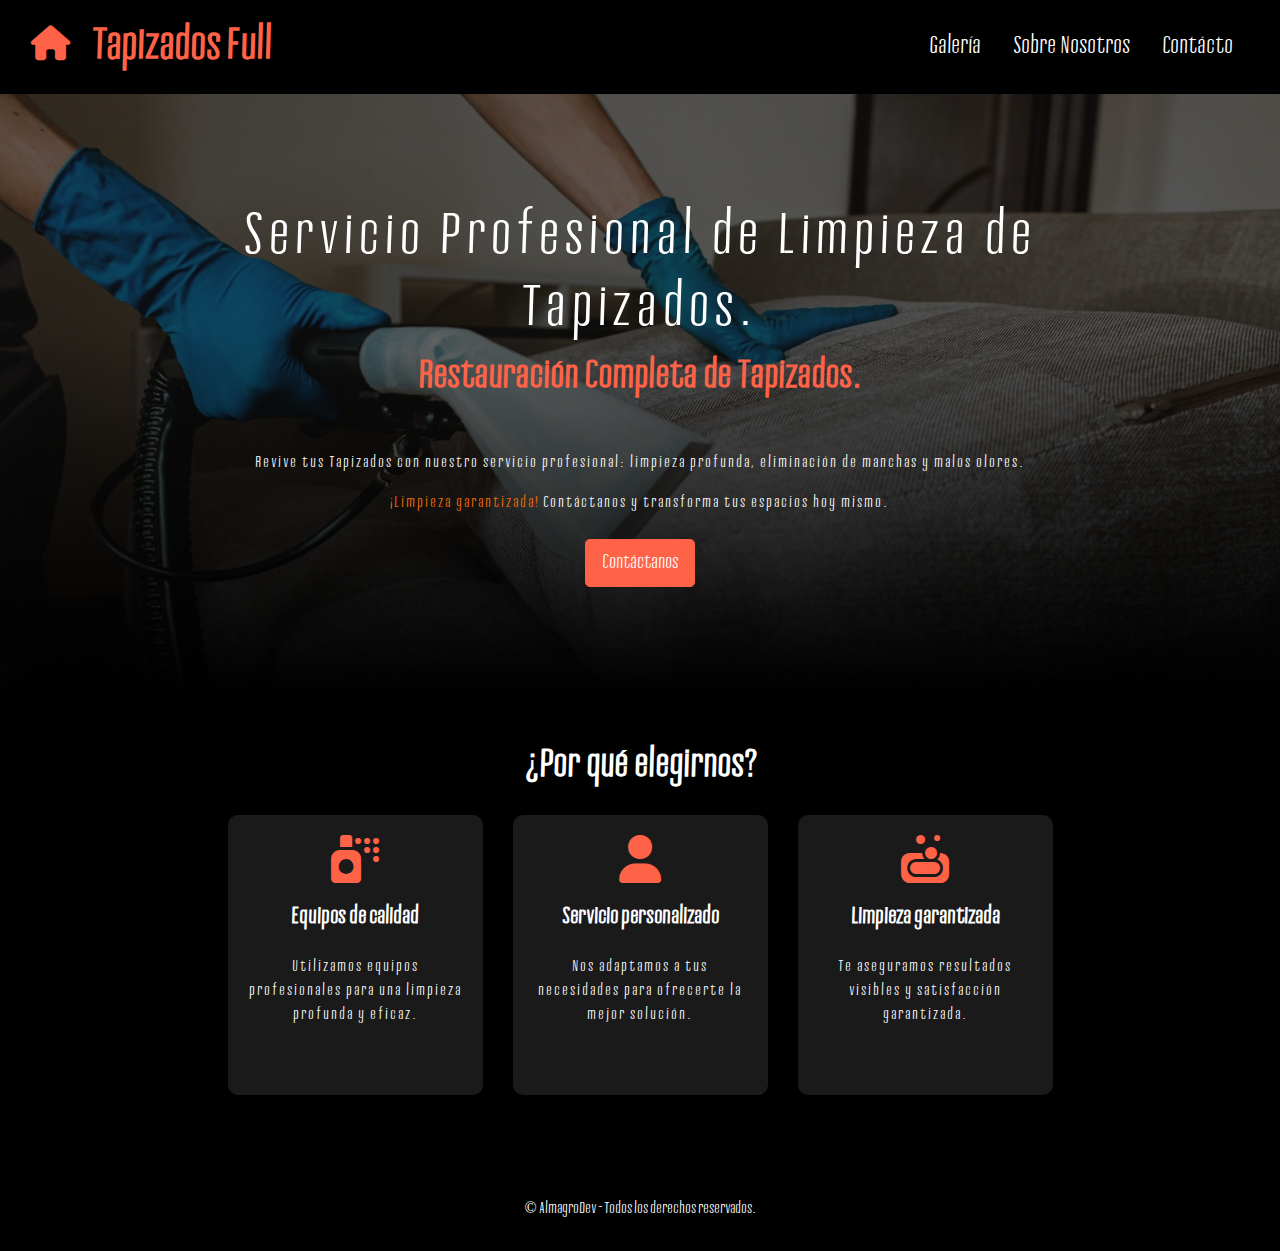
<file: index.html>
<!DOCTYPE html>
<html>
<head>
    <meta charset="utf-8" />
    <meta http-equiv="X-UA-Compatible" content="IE=edge" />
    <meta name="viewport" content="width=device-width, initial-scale=1, shrink-to-fit=no" />
    <meta name="keywords" content="limpieza de tapizados, limpieza profesional, tapicería" />
    <meta name="description" content="Empresa especializada en la limpieza y mantenimiento de tapizados, brindando servicios de calidad para todo tipo de telas y superficies." />
    <meta name="author" content="TapizadosFULL" />
    <title>TapizadosFULL</title>
    <link href="https://stackpath.bootstrapcdn.com/bootstrap/4.5.2/css/bootstrap.min.css" rel="stylesheet">
    <link rel="stylesheet" href="https://cdnjs.cloudflare.com/ajax/libs/font-awesome/6.0.0-beta3/css/all.min.css">
    <link href="https://fonts.googleapis.com/css?family=Poppins:400,600,700&display=swap" rel="stylesheet">
    <link href="css/style.css" rel="stylesheet" />
    <link rel="icon" href="favicon.ico" type="image/x-icon" />
</head>
<body>
    <div class="hero_area">
        <header class="header_section">
            <div class="container-fluid">
                <nav class="navbar navbar-expand-lg custom_nav-container">
                    <a class="navbar-brand" style="color: tomato;" href="index.html">
                        <i class="fas fa-home d-none d-md-inline-block" style="font-size: 35px; position: relative; bottom: 2px;"></i>
                        <span class="ml-3 mr-2">Tapizados Full</span>
                    </a>
                    <button class="navbar-toggler" type="button" data-toggle="collapse" data-target="#navbarSupportedContent" aria-controls="navbarSupportedContent" aria-expanded="false" aria-label="Toggle navigation">
                        <i class="fas fa-bars text-white fa-2x"></i>
                    </button>
                    <div class="collapse navbar-collapse" id="navbarSupportedContent">
                        <div class="d-flex ml-auto flex-column flex-lg-row align-items-center">
                            <ul class="navbar-nav ml-auto">
                                <li class="nav-item"><a class="nav-link" href="galery.html">Galería</a></li>
                                <li class="nav-item"><a class="nav-link" href="about.html">Sobre Nosotros</a></li>
                                <li class="nav-item"><a class="nav-link" href="contact.html">Contácto</a></li>
                            </ul>
                        </div>
                    </div>
                </nav>
            </div>
        </header>

        <section class="index_section position-relative py-5">
            <div class="container-fluid">
                <div class="row justify-content-center">
                    <div class="col-12 col-md-10 col-lg-8 text-center">
                        <div class="detail-box">
                            <h5 class="title-profesional">
                                Servicio Profesional de Limpieza de Tapizados.
                            </h5>
                            <h2 class="text-center d-none d-md-block" style="font-size: 40px;">Restauración Completa de Tapizados.</h2>
                            <p class="d-none d-md-block" style="color: white; margin-top: 50px; letter-spacing: 2px;">
                                Revive tus Tapizados con nuestro servicio profesional: limpieza profunda, eliminación de manchas y malos olores.
                            </p>
                            <p style="letter-spacing: 2px;">
                                <span style="color: #ff6f00;">¡Limpieza garantizada!</span> Contáctanos y transforma tus espacios hoy mismo.
                            </p>
                            <div class="btn-box text-center mt-4">
                                <a href="contact.html" class="btn btn-primary btn-lg">Contáctanos</a>
                            </div>
                        </div>
                    </div>
                </div>
            </div>
        </section>

        <section class="index_services_section position-relative text-center py-5">
            <div class="container">
                <h2 class="text-center" style="color: white; font-weight: bold; font-size: 40px; margin-bottom: 25px;">¿Por qué elegirnos?</h2>
                <div class="row justify-content-center">
                    <div class="col-lg-3 col-md-6 col-12 d-flex flex-column align-items-center mb-4">
                        <div class="index_service_box text-center">
                            <div class="index_service_icon_box">
                                <i class="fas fa-spray-can fa-4x"></i>
                            </div>
                            <div class="index_service_detail_box">
                                <h5>Equipos de calidad</h5>
                                <p class="mt-4 mb-5">Utilizamos equipos profesionales para una limpieza profunda y eficaz.</p>
                            </div>
                        </div>
                    </div>
                    <div class="col-lg-3 col-md-6 col-12 d-flex flex-column align-items-center mb-4">
                        <div class="index_service_box text-center">
                            <div class="index_service_icon_box">
                                <i class="fas fa-user fa-4x"></i>
                            </div>
                            <div class="index_service_detail_box">
                                <h5>Servicio personalizado</h5>
                                <p class="mt-4 mb-5">Nos adaptamos a tus necesidades para ofrecerte la mejor solución.</p>
                            </div>
                        </div>
                    </div>
                    <div class="col-lg-3 col-md-6 col-12 d-flex flex-column align-items-center mb-4">
                        <div class="index_service_box text-center">
                            <div class="index_service_icon_box">
                                <i class="fas fa-soap fa-4x"></i>
                            </div>
                            <div class="index_service_detail_box">
                                <h5>Limpieza garantizada</h5>
                                <p class="mt-4 mb-5">Te aseguramos resultados visibles y satisfacción garantizada.</p>
                            </div>
                        </div>
                    </div>
                </div>
            </div>     
        </section>
    </div>

    <footer class="footer_section">
        <div class="container">
            <p>&copy; AlmagroDev - Todos los derechos reservados.</p>
        </div>
    </footer>

    <!-- SCRIPTS PARA EL MENÚ DESPLEGABLE (SOLO AÑADIDOS AL FINAL) -->
    <script src="https://code.jquery.com/jquery-3.5.1.slim.min.js"></script>
    <script src="https://cdn.jsdelivr.net/npm/popper.js@1.16.1/dist/umd/popper.min.js"></script>
    <script src="https://stackpath.bootstrapcdn.com/bootstrap/4.5.2/js/bootstrap.min.js"></script>
</body>
</html>
</file>
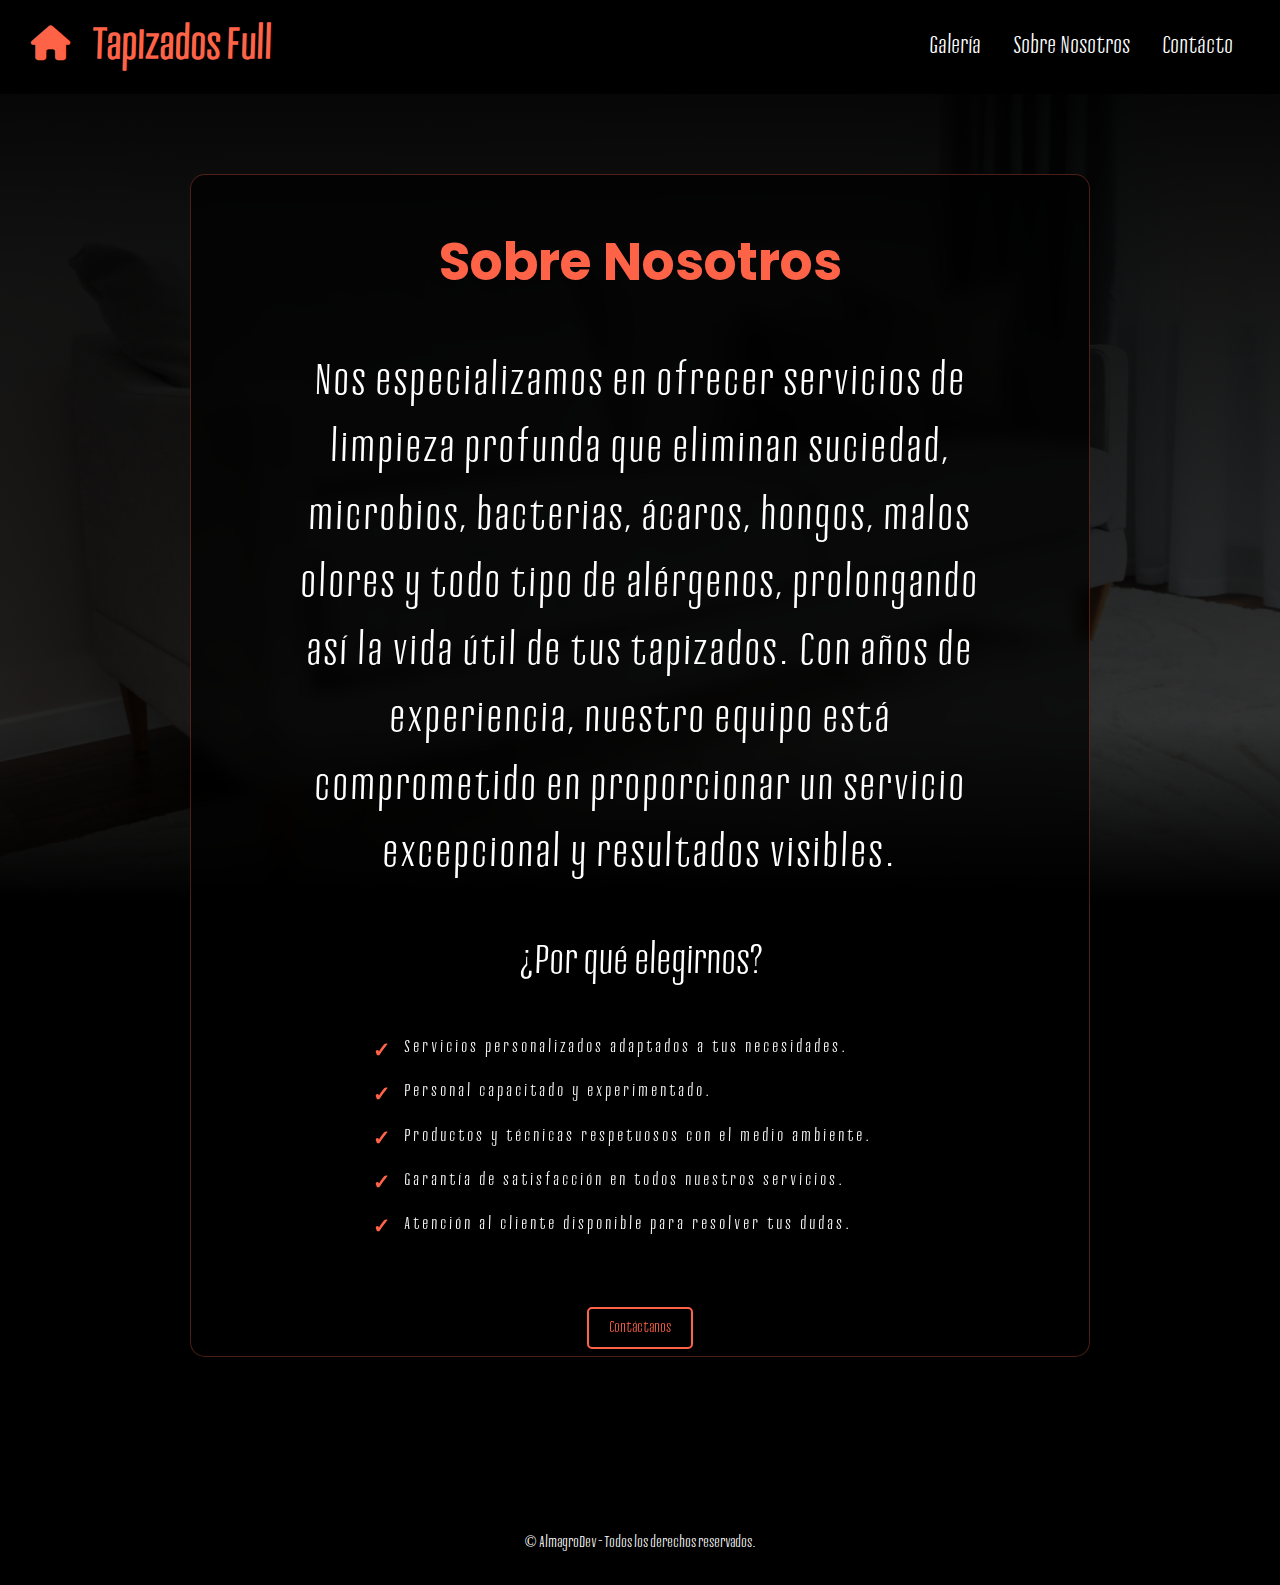
<file: about.html>
<!DOCTYPE html>
<html>

<head>
    <meta charset="utf-8" />
    <meta http-equiv="X-UA-Compatible" content="IE=edge" />
    <meta name="viewport" content="width=device-width, initial-scale=1, shrink-to-fit=no" />
    <meta name="keywords" content="limpieza de tapizados, limpieza profesional, tapicería" />
    <meta name="description"
        content="Empresa especializada en la limpieza y mantenimiento de tapizados, brindando servicios de calidad para todo tipo de telas y superficies." />
    <meta name="author" content="TapizadosFULL" />
    <title>TapizadosFULL</title>
    <link href="https://stackpath.bootstrapcdn.com/bootstrap/4.5.2/css/bootstrap.min.css" rel="stylesheet">
    <link rel="stylesheet" href="https://cdnjs.cloudflare.com/ajax/libs/font-awesome/6.0.0-beta3/css/all.min.css">
    <link href="https://fonts.googleapis.com/css?family=Poppins:400,600,700&display=swap" rel="stylesheet">
    <link href="css/style.css" rel="stylesheet" />
    <link rel="icon" href="favicon.ico" type="image/x-icon" />
</head>

<body>
    <div class="hero_area">
        <header class="header_section">
            <div class="container-fluid">
                <nav class="navbar navbar-expand-lg custom_nav-container">
                    <a class="navbar-brand" style="color: tomato;" href="index.html">
                        <i class="fas fa-home" style="font-size: 35px; position: relative; bottom: 2px;"></i>
                        <span class="ml-3 mr-2">Tapizados Full</span>
                    </a>
                    <button class="navbar-toggler" type="button" data-toggle="collapse"
                        data-target="#navbarSupportedContent" aria-controls="navbarSupportedContent"
                        aria-expanded="false" aria-label="Toggle navigation">
                        <i class="fas fa-bars text-white fa-2x"></i>
                    </button>
                    <div class="collapse navbar-collapse" id="navbarSupportedContent">
                        <div class="d-flex ml-auto flex-column flex-lg-row align-items-center">
                            <ul class="navbar-nav ml-auto">
                                <li class="nav-item"><a class="nav-link" href="galery.html">Galería</a></li>
                                <li class="nav-item"><a class="nav-link" href="about.html">Sobre Nosotros</a></li>
                                <li class="nav-item"><a class="nav-link" href="contact.html">Contácto</a></li>
                            </ul>
                        </div>
                    </div>
                </nav>
            </div>
        </header>

        <section class="about_section">
            <div class="container sobreNosotros mb-4">
                <h2 class="m-2 p-5 text-center" style="color:tomato; font-family: 'Poppins', sans-serif; font-size: 52px; font-weight: bold;">Sobre Nosotros</h2>
                <p class="text-center" style="color:rgb(255, 255, 255);width: 100%; max-width: 80%; margin: 0 auto; font-size: 45px; letter-spacing: 2px;">
                    Nos especializamos en ofrecer servicios de limpieza profunda que eliminan suciedad, microbios, bacterias, ácaros, hongos, malos olores y todo tipo de alérgenos, prolongando así la vida útil de tus tapizados. Con años de experiencia, nuestro equipo está comprometido en proporcionar un servicio excepcional y resultados visibles.
                </p>
               
                <h3 class="text-center mt-5" style="color:white; font-size: 42px;">¿Por qué elegirnos?</h3>
                <ul class="p-3 text-center" style="color:white">
                    <li>Servicios personalizados adaptados a tus necesidades.</li>
                    <li>Personal capacitado y experimentado.</li>
                    <li>Productos y técnicas respetuosos con el medio ambiente.</li>
                    <li>Garantía de satisfacción en todos nuestros servicios.</li>
                    <li>Atención al cliente disponible para resolver tus dudas.</li>
                </ul>
                
                <div class="btn-box text-center p-3">
                    <a href="contact.html" class="btn-contact">Contáctanos</a>
                </div>
            </div>
        </section>
      
        <footer class="footer_section">
            <div class="container">
                <p>&copy; AlmagroDev - Todos los derechos reservados.</p>
            </div>
        </footer>

        <!-- Scripts necesarios para el menú desplegable -->
        <script src="https://code.jquery.com/jquery-3.5.1.slim.min.js"></script>
        <script src="https://cdn.jsdelivr.net/npm/popper.js@1.16.1/dist/umd/popper.min.js"></script>
        <script src="https://stackpath.bootstrapcdn.com/bootstrap/4.5.2/js/bootstrap.min.js"></script>
</body>
</html>
</file>
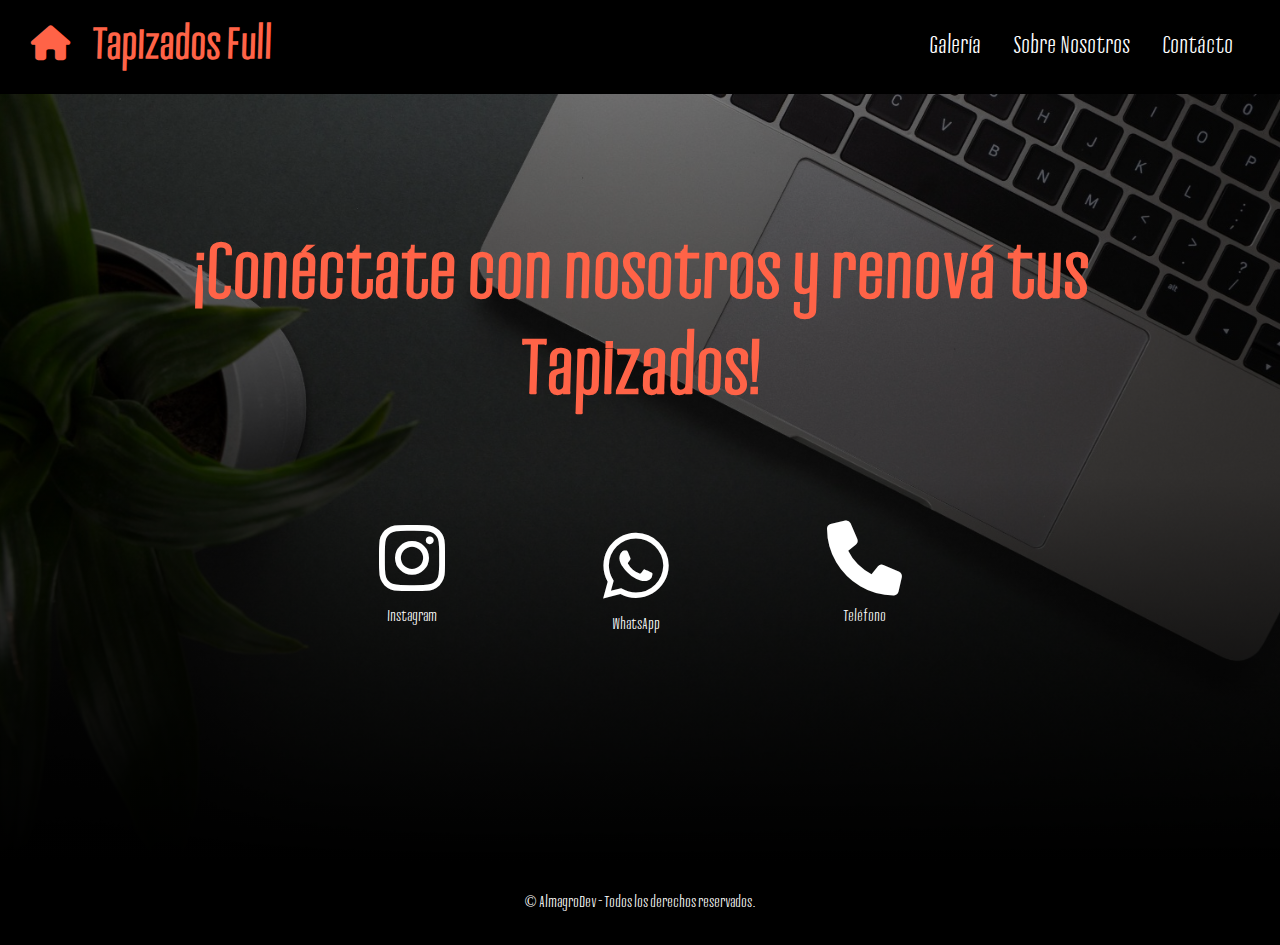
<file: contact.html>
<!DOCTYPE html>
<html>

<head>
    <meta charset="utf-8" />
    <meta http-equiv="X-UA-Compatible" content="IE=edge" />
    <meta name="viewport" content="width=device-width, initial-scale=1, shrink-to-fit=no" />
    <meta name="keywords" content="limpieza de tapizados, limpieza profesional, tapicería" />
    <meta name="description"
        content="Empresa especializada en la limpieza y mantenimiento de tapizados, brindando servicios de calidad para todo tipo de telas y superficies." />
    <meta name="author" content="TapizadosFULL" />
    <title>TapizadosFULL - Contacto</title>
    <link href="https://stackpath.bootstrapcdn.com/bootstrap/4.5.2/css/bootstrap.min.css" rel="stylesheet">
    <link rel="stylesheet" href="https://cdnjs.cloudflare.com/ajax/libs/font-awesome/6.0.0-beta3/css/all.min.css">
    <link href="https://fonts.googleapis.com/css?family=Poppins:400,600,700&display=swap" rel="stylesheet">
    <link href="css/style.css" rel="stylesheet" />
    <link rel="icon" href="favicon.ico" type="image/x-icon" />
</head>

<body>
    <div class="hero_area">
        <header class="header_section">
            <div class="container-fluid">
                <nav class="navbar navbar-expand-lg custom_nav-container">
                    <a class="navbar-brand" style="color: tomato;" href="index.html">
                        <i class="fas fa-home" style="font-size: 35px; position: relative; bottom: 2px;"></i>
                        <span class="ml-3 mr-2">Tapizados Full</span>
                    </a>
                    <button class="navbar-toggler" type="button" data-toggle="collapse"
                        data-target="#navbarSupportedContent" aria-controls="navbarSupportedContent"
                        aria-expanded="false" aria-label="Toggle navigation">
                        <i class="fas fa-bars text-white fa-2x"></i> <!-- Ícono de menú añadido aquí -->
                    </button>
                    <div class="collapse navbar-collapse" id="navbarSupportedContent">
                        <div class="d-flex ml-auto flex-column flex-lg-row align-items-center">
                            <ul class="navbar-nav ml-auto">
                                <li class="nav-item"><a class="nav-link" href="galery.html">Galería</a></li>
                                <li class="nav-item"><a class="nav-link" href="about.html">Sobre Nosotros</a></li>
                                <li class="nav-item"><a class="nav-link" href="contact.html">Contácto</a></li>
                            </ul>
                        </div>
                    </div>
                </nav>
            </div>
        </header>

        <section class="contact_links_section layout_padding2">
            <div class="container text-center p-4" style="border-radius: 55px;">
                <h3 style="color: tomato; font-size: 80px; font-weight: bold; margin-top: -50px; margin-bottom: 100px;">
                    ¡Conéctate con nosotros y renová tus Tapizados!
                </h3>
 
                <div class="contact_links d-flex justify-content-center m-4 flex-column flex-md-row" style="gap: 50px;">
                    <a href="https://www.instagram.com/limpiezadetapizadosfull/" target="_blank"
                        class="contact_link mx-2">
                        <i class="fab fa-instagram fa-3x" style="color: white;"></i>
                        <p style="color: white;">Instagram</p>
                    </a>
                    <a href="https://wa.me/59891033270" target="_blank" class="contact_link mt-2">
                        <i class="fab fa-whatsapp fa-3x" style="color: white; margin-inline: 100px;"></i>
                        <p style="color: white;">WhatsApp</p>
                    </a>
                    <a href="tel:+59891033270" class="contact_link mx-2">
                        <i class="fas fa-phone fa-3x" style="color: white;"></i>
                        <p style="color: white;">Teléfono</p>
                    </a>
                </div>
            </div>
        </section>

        <footer class="footer_section">
            <div class="container">
                <p>&copy; AlmagroDev - Todos los derechos reservados.</p>
            </div>
        </footer>
    </div>

    <!-- Scripts necesarios para Bootstrap -->
    <script src="https://code.jquery.com/jquery-3.5.1.slim.min.js"></script>
    <script src="https://cdn.jsdelivr.net/npm/popper.js@1.16.1/dist/umd/popper.min.js"></script>
    <script src="https://stackpath.bootstrapcdn.com/bootstrap/4.5.2/js/bootstrap.min.js"></script>
</body>
</html>
</file>
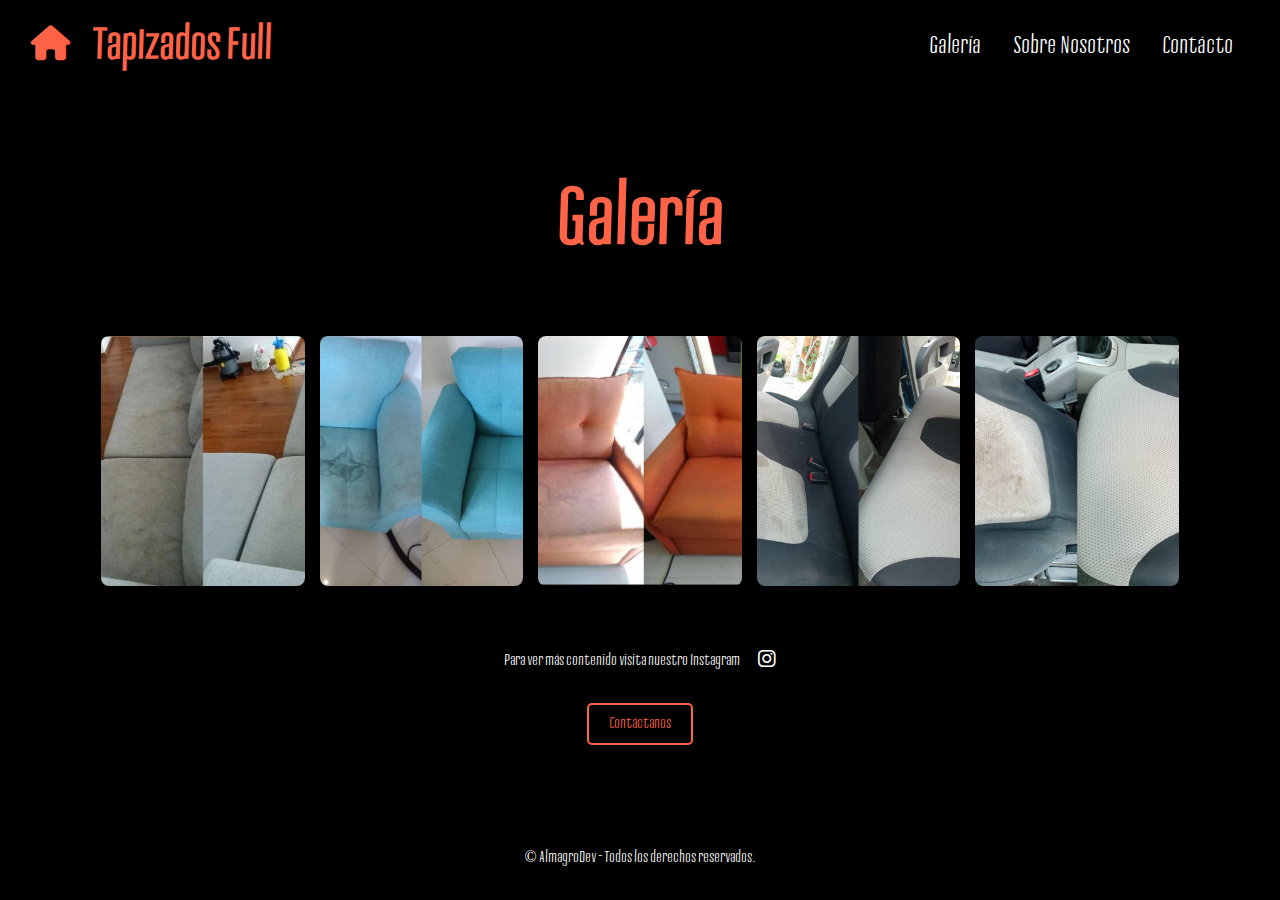
<file: galery.html>
<!DOCTYPE html>
<html>

<head>
  <meta charset="utf-8" />
  <meta http-equiv="X-UA-Compatible" content="IE=edge" />
  <meta name="viewport" content="width=device-width, initial-scale=1, shrink-to-fit=no" />
  <meta name="keywords" content="limpieza de tapizados, limpieza profesional, tapicería" />
  <meta name="description"
    content="Empresa especializada en la limpieza y mantenimiento de tapizados, brindando servicios de calidad para todo tipo de telas y superficies." />
  <meta name="author" content="TapizadosFULL" />
  <title>TapizadosFULL</title>
  <link href="https://stackpath.bootstrapcdn.com/bootstrap/4.5.2/css/bootstrap.min.css" rel="stylesheet" />
  <link rel="stylesheet" href="https://cdnjs.cloudflare.com/ajax/libs/font-awesome/6.0.0-beta3/css/all.min.css" />
  <link href="https://fonts.googleapis.com/css?family=Poppins:400,600,700&display=swap" rel="stylesheet" />
  <link href="css/style.css" rel="stylesheet" />
  <link rel="icon" href="favicon.ico" type="image/x-icon" />
</head>

<body>
  <div class="hero_area">
    <header class="header_section">
      <div class="container-fluid">
        <nav class="navbar navbar-expand-lg custom_nav-container">
          <a class="navbar-brand" style="color: tomato;" href="index.html">
            <i class="fas fa-home" style="font-size: 35px; position: relative; bottom: 2px"></i>
            <span class="ml-3 mr-2 spanNAV">Tapizados Full</span>
          </a>
          <button class="navbar-toggler" type="button" data-toggle="collapse" data-target="#navbarSupportedContent"
            aria-controls="navbarSupportedContent" aria-expanded="false" aria-label="Toggle navigation">
            <i class="fas fa-bars text-white fa-2x"></i> <!-- Ícono de menú añadido aquí -->
          </button>
          <div class="collapse navbar-collapse" id="navbarSupportedContent">
            <div class="d-flex ml-auto flex-column flex-lg-row align-items-center">
              <ul class="navbar-nav ml-auto">
                <li class="nav-item">
                  <a class="nav-link" href="galery.html">Galería</a>
                </li>
                <li class="nav-item">
                  <a class="nav-link" href="about.html">Sobre Nosotros</a>
                </li>
                <li class="nav-item">
                  <a class="nav-link" href="contact.html">Contácto</a>
                </li>
              </ul>
            </div>
          </div>
        </nav>
      </div>
    </header>
  </div>

  <div class="galery" style="background-color: #000000; justify-content: center; align-items: center;">
    <div class="container mt-3 mb-4">
      <h2 class="text-center mt-3 mb-5" style="font-size: 82px; font-weight: bold">Galería</h2>
      <div class="p-3">
        <table class="image-table">
          <tr>
            <td>
              <a href="#modal1"><img src="img/IMG-20241104-WA0038.jpg" alt="Imagen 1" /></a>
            </td>
            <td>
              <a href="#modal2"><img src="img/IMG-Sofa-BeforeAfter.jpg" alt="Imagen 2" /></a>
            </td>
            <td>
              <a href="#modal3"><img src="img/antes_despues_sofa_recortado.jpg" alt="Imagen 3" /></a>
            </td>
            <td>
              <a href="#modal4"><img src="img/Comparison_Before_After.jpg" alt="Imagen 4" /></a>
            </td>
            <td>
              <a href="#modal5"><img src="img/imagen_antes_despues_asiento.jpg" alt="Imagen 5" /></a>
            </td>
          </tr>
        </table>

        <a href="https://www.instagram.com/limpiezadetapizadosfull/" target="_blank" class="text-center" style="text-decoration: none">
          <p style="color: white; transition: color 0.3s" class="mt-5">
            Para ver más contenido visita nuestro Instagram
            <i class="fab fa-instagram fa-lg ml-3 text-center mt-4"></i>
          </p>
        </a>
      </div>

      <!-- Modal de imágenes -->
      <div id="modal1" class="modal">
        <a href="#" class="modal-close">&times;</a>
        <img src="img/IMG-20241104-WA0038.jpg" alt="Imagen 1" />
      </div>
      <div id="modal2" class="modal">
        <a href="#" class="modal-close">&times;</a>
        <img src="img/IMG-Sofa-BeforeAfter.jpg" alt="Imagen 2" />
      </div>
      <div id="modal3" class="modal">
        <a href="#" class="modal-close">&times;</a>
        <img src="img/antes_despues_sofa_recortado.jpg" alt="Imagen 3" />
      </div>
      <div id="modal4" class="modal">
        <a href="#" class="modal-close">&times;</a>
        <img src="img/Comparison_Before_After.jpg" alt="Imagen 4" />
      </div>
      <div id="modal5" class="modal">
        <a href="#" class="modal-close">&times;</a>
        <img src="img/imagen_antes_despues_asiento.jpg" alt="Imagen 5" />
      </div>

      <div class="btn-box text-center mt-2 mb-2">
        <a href="contact.html" class="btn-contact"> Contáctanos </a>
      </div>
    </div>
  </div>


  <footer class="footer_section">
    <div class="">
      <p>&copy; AlmagroDev - Todos los derechos reservados.</p>
    </div>
  </footer>

  <script>
    // Obtener todos los enlaces de las imágenes que abren los modales
    const imageLinks = document.querySelectorAll('.image-table a');
    
    // Función para abrir el modal
    function openModal(event) {
      event.preventDefault();
      const modalId = this.getAttribute('href');
      const modal = document.querySelector(modalId);
      modal.classList.add('active'); // Mostrar el modal
    }
  
    // Función para cerrar el modal
    function closeModal(event) {
      event.preventDefault();
      const modal = this.closest('.modal');
      modal.classList.remove('active'); // Ocultar el modal
    }
  
    // Agregar el evento para abrir los modales al hacer click en las imágenes
    imageLinks.forEach(link => link.addEventListener('click', openModal));
  
    // Agregar el evento para cerrar los modales al hacer click en el botón de cerrar
    const closeButtons = document.querySelectorAll('.modal-close');
    closeButtons.forEach(button => button.addEventListener('click', closeModal));
  </script>
  
  <!-- Scripts necesarios para el menú desplegable de Bootstrap -->
  <script src="https://code.jquery.com/jquery-3.6.0.min.js"></script>
  <script src="https://cdn.jsdelivr.net/npm/popper.js@1.16.1/dist/umd/popper.min.js"></script>
  <script src="https://stackpath.bootstrapcdn.com/bootstrap/4.5.2/js/bootstrap.min.js"></script>
</body>

</html>
</file>
<file: css/style.css>
/* Generales */
* {
    margin: 0;
    padding: 0;
    box-sizing: border-box;
}

@font-face {
    font-family: 'FuenteNAV';
    src: url('../fonts/nav.otf');
}
html, body {
    height: 100%;
    margin: 0;
    padding: 0;
    background-color: black;
    color: white;
    display: flex;
    flex-direction: column;
}

/* Fondo y texto global */
body {
    font-family: 'FuenteNAV';
    color: #333;
}

.navbar-toggler i {
    color: tomato; /* Cambiado a tomato */
}

/* Header */
.header_section {
    background-color: black;
}

.navbar {
    background-color: transparent;
}

.navbar .navbar-brand {
    font-size: 45px;
    color: tomato; /* Cambiado a tomato */
    font-weight: bold;
}

.navbar-nav .nav-link {
    color: #fff;
    font-size: 25px;
    margin: 8px;
    padding: 10px 15px;
    transition: color 0.3s ease;
}

.navbar-nav .nav-link:hover {
    color: tomato; /* Cambiado a tomato */
}

/* Sección Index */
.index_section {
    position: relative;
    background: url('/img/index.webp');
    background-size: cover;
    background-position: center center;
    background-attachment: fixed;
    padding: 100px 0;
    height: 600px;
    color: #fff;
    display: flex;
    justify-content: center;
    align-items: center;
    overflow: hidden;
}

.index_section::before {
    content: "";
    position: absolute;
    top: 0;
    left: 0;
    width: 100%;
    height: 100%;
    background: linear-gradient(to bottom, rgba(0, 0, 0, 0.6) 40%, rgba(0, 0, 0, 11) 100%);
    z-index: 1;
}

.index_section > * {
    position: relative;
    z-index: 2;
}

.title-profesional {
    font-size: 60px;
    letter-spacing: 5px;
    color: white;
}

/* Botones */
.btn-primary {
    background-color: tomato; /* Cambiado a tomato */
    border-color: tomato; /* Cambiado a tomato */
}

.btn-primary:hover {
    background-color: #e04e2e; /* Versión más oscura de tomato */
    border-color: #e04e2e;
}

/* Section Index 2 */
.index_services_section {
    background-color: black;
    padding: 60px 0;
}

.index_services_logos {
    display: flex;
    justify-content: center;
    align-items: stretch;
    gap: 20px;
    margin: 20px 0;
    padding: 20px;
    border-radius: 10px;
}

.index_service_box {
    flex: 1;
    max-width: 300px;
    min-height: 280px;
    display: flex;
    flex-direction: column;
    align-items: center;
    justify-content: space-between;
    padding: 20px;
    text-align: center;
    background-color: rgba(255, 255, 255, 0.1);
    border-radius: 10px;
    box-shadow: 2px 2px 10px rgba(0, 0, 0, 0.2);
}

.index_service_icon_box i {
    font-size: 3rem;
    color: tomato; /* Cambiado a tomato */
    margin-bottom: 20px;
}

.index_service_detail_box h5 {
    font-size: 1.5rem;
    font-weight: bold;
    color: white;
}

.index_service_detail_box p {
    letter-spacing: 2px;
    font-size: 1rem;
    color: white;
    margin-top: 10px;
}

.footer_section {
    width: 100%;
    background-color: black;
    color: #fff;
    text-align: center;
    padding: 30px 0;
    margin-top: auto;
}

.footer_section p {
    margin: 0;
    line-height: 1.5;
}

.contact_links_section {
    position: relative;
    background-image: url('../img/contact.jpg');
    background-size: cover;
    background-position: center;
    color: white;
    min-height: 767px;
    padding: 60px 0;
    display: flex;
    justify-content: center;
    align-items: center;
    text-align: center;
    overflow: hidden;
}

.contact_links_section::before {
    content: '';
    position: absolute;
    top: 0;
    left: 0;
    right: 0;
    bottom: 0;
    background: 
        linear-gradient(to bottom, rgba(0, 0, 0, 0.5) 0%, rgba(0, 0, 0, 0.7) 100%),
        linear-gradient(to bottom, rgba(0, 0, 0, 0) 50%, rgba(0, 0, 0, 11) 100%);
    z-index: 1;
}

.contact_links_section h3 {
    color: tomato; 
    font-size: 40px;
    font-weight: bold;
    position: relative;
    z-index: 2;
}

.contact_links {
    display: flex;
    justify-content: center;
    margin-top: 40px;
    flex-wrap: wrap;
    position: relative;
    z-index: 2;
}

.contact_link:hover i,
.contact_link:hover p {
    color: tomato; 
}

.contact_link i {
    font-size: 75px;
    margin-bottom: 10px;
    transition: transform 0.3s ease, color 0.3s ease;
}

.btn-contact {
    border-radius: 5px;
    background-color: transparent;
    padding: 10px 20px;
    color: tomato !important; /* Forzado para sobrescribir estilos */
    border: 2px solid tomato;
}

.btn-contact:hover {
    background-color: tomato;
    color: white !important;
}

/* Responsive Design */
@media (max-width: 1024px) {
    .contact_links_section h3 {
        font-size: 35px;
    }
    .contact_link i {
        font-size: 60px;
    }
}

@media (max-width: 768px) {
    .contact_links_section h3 {
        font-size: 70px;
    }
    .contact_links {
        flex-direction: column;
    }
    .contact_link i {
        font-size: 60px;
    }
}

.about_section {
    background-image: 
        linear-gradient(to bottom, 
            rgba(0, 0, 0, 11), 
            rgba(0, 0, 0, 0.8) 80%,
            black 100%),
        url(../img/beautiful-interior-room-design-concept.jpg);
    background-size: cover;
    background-position: center center;
    background-attachment: fixed;
    padding: 80px 0 120px; /* Aumenté el padding inferior */
    position: relative;
    margin-bottom: 0;
}

.sobreNosotros {
    background-color: rgba(0, 0, 0, 0.7);
    backdrop-filter: blur(8px);
    border-radius: 15px;
    padding: 40px;
    max-width: 900px;
    margin: 0 auto;
    border: 1px solid rgba(255, 99, 71, 0.3);
}

/* ESTILOS PARA LA LISTA CORREGIDOS */
/* LISTA MEJORADA - CHECKMARKS ALINEADOS */
.sobreNosotros ul {
    text-align: center; /* Alineación centrada */
    list-style: none;
    padding-left: 0;
    max-width: 80%;
    margin: 30px auto;
}

.sobreNosotros ul li {
    letter-spacing: 3px;
    position: relative;
    left: 55px; /* Alineación horizontal centrada */
    display: flex;
    align-items: center; /* Alineación vertical centrada */
    padding-left: 2.5rem; /* Espacio para el checkmark */
    margin-bottom: 1rem;
    color: white;
    font-size: 1.1rem;
    line-height: 1.6;
    text-align: left; /* Alineación del texto */
}

.sobreNosotros ul li::before {
    content: "✓";
    position: absolute;
    left: 0.5rem; /* Ajuste fino de posición horizontal */
    top: 0.1rem; /* Ajuste fino de posición vertical */
    color: tomato;
    font-size: 1.3rem;
    font-weight: bold;
    width: 1.5rem;
    text-align: center;
}

/* MEDIA QUERY PARA MÓVILES */
@media (max-width: 768px) {
    .sobreNosotros ul li {
        left: 30px;; /* Alineación centrada en móviles */
        padding-left: 1.5rem; /* Espacio para el checkmark */
    }
    .sobreNosotros ul li::before {
        left: 0.1rem; /* Ajuste fino de posición horizontal */
    }
}



  /* Galería */
    /* Estilos para el modal mejorado */
    .modal {
        display: none;
        position: fixed;
        top: 0;
        left: 0;
        width: 100%;
        height: 100%;
        background-color: rgba(0, 0, 0, 0.95);
        z-index: 1000;
        align-items: center;
        justify-content: center;
        padding: 20px;
        box-sizing: border-box;
        backdrop-filter: blur(5px);
      }
  
      .modal.active {
        display: flex;
      }
  
      .modal-content {
        position: relative;
        max-width: 90%;
        max-height: 90%;
        display: flex;
        align-items: center;
        justify-content: center;
        animation: zoomIn 0.3s ease;
      }
  
      .modal img {
        max-height: 85vh;
        max-width: 85vw;
        object-fit: contain;
        border-radius: 8px;
        box-shadow: 0 5px 30px rgba(0, 0, 0, 0.8);
        background: #111;
      }
  
      .modal-close {
        position: absolute;
        top: 15px;
        right: 15px;
        color: white;
        font-size: 30px;
        font-weight: bold;
        cursor: pointer;
        z-index: 1001;
        background: rgba(0, 0, 0, 0.7);
        width: 45px;
        height: 45px;
        border-radius: 50%;
        display: flex;
        align-items: center;
        justify-content: center;
        border: none;
        transition: all 0.3s ease;
      }
  
      .modal-close:hover {
        background: rgba(255, 255, 255, 0.2);
        transform: scale(1.1);
      }
  
      /* Animaciones */
      @keyframes zoomIn {
        from {
          transform: scale(0.9);
          opacity: 0;
        }
        to {
          transform: scale(1);
          opacity: 1;
        }
      }
  
      @keyframes fadeIn {
        from {
          opacity: 0;
        }
        to {
          opacity: 1;
        }
      }
  
      .galery {
        flex-grow: 1;
        display: flex;
        flex-direction: column;
        justify-content: center;
        align-items: center;
        padding: 20px 0;
      }
      
      .container {
        margin: 0 auto;
        padding: 0 15px;
      }
  
      h2 {
  color: tomato;
        font-size: 82px;
        font-weight: bold;
        text-align: center;
        margin-bottom: 50px;
      }
  
      .image-table {
        width: 100%;
        border-collapse: collapse;
        display: flex;
        flex-wrap: wrap;
        justify-content: center;
        gap: 15px;
      }
  
      .image-table tr {
        display: flex;
        flex-wrap: wrap;
        justify-content: center;
        gap: 15px;
        width: 100%;
      }
  
      .image-table td {
        flex: 1 1 calc(20% - 15px);
        text-align: center;
        padding: 0;
        height: 250px;
        overflow: hidden;
        transition: all 0.3s ease;
      }
  
      .image-table img {
        width: 100%;
        height: 100%;
        object-fit: cover;
        border-radius: 8px;
        transition: transform 0.3s ease;
      }
  
      .image-table img:hover {
        transform: scale(1.03);
      }
  
      /* Responsive Design - Versión mejorada */
      @media (max-width: 1200px) {
        .image-table td {
          flex: 1 1 calc(25% - 15px);
          height: 220px;
        }
      }
  
      @media (max-width: 992px) {
        h2 {
          font-size: 60px;
        }
        
        .image-table td {
          flex: 1 1 calc(33.33% - 15px);
          height: 200px;
        }
      }
  
      @media (max-width: 768px) {
        h2 {
          font-size: 48px;
          margin-bottom: 30px;
        }
        
        .image-table td {
          flex: 1 1 calc(50% - 15px);
          height: 180px;
        }
      }
  
      @media (max-width: 576px) {
        h2 {
          font-size: 36px;
        }
        
        .image-table {
          flex-direction: column;
          align-items: center;
        }
        
        .image-table tr {
          flex-direction: column;
          width: 100%;
          max-width: 400px;
          margin: 0 auto;
        }
        
        .image-table td {
          flex: 1 1 auto;
          width: 100%;
          height: 250px;
          margin-bottom: 15px;
        }
        
        .modal img {
          max-height: 75vh;
          max-width: 95vw;
        }
        
        .modal-close {
          top: 10px;
          right: 10px;
          width: 35px;
          height: 35px;
          font-size: 24px;
        }
      }
  
      @media (max-width: 400px) {
        .image-table td {
          height: 200px;
        }
      }
</file>
